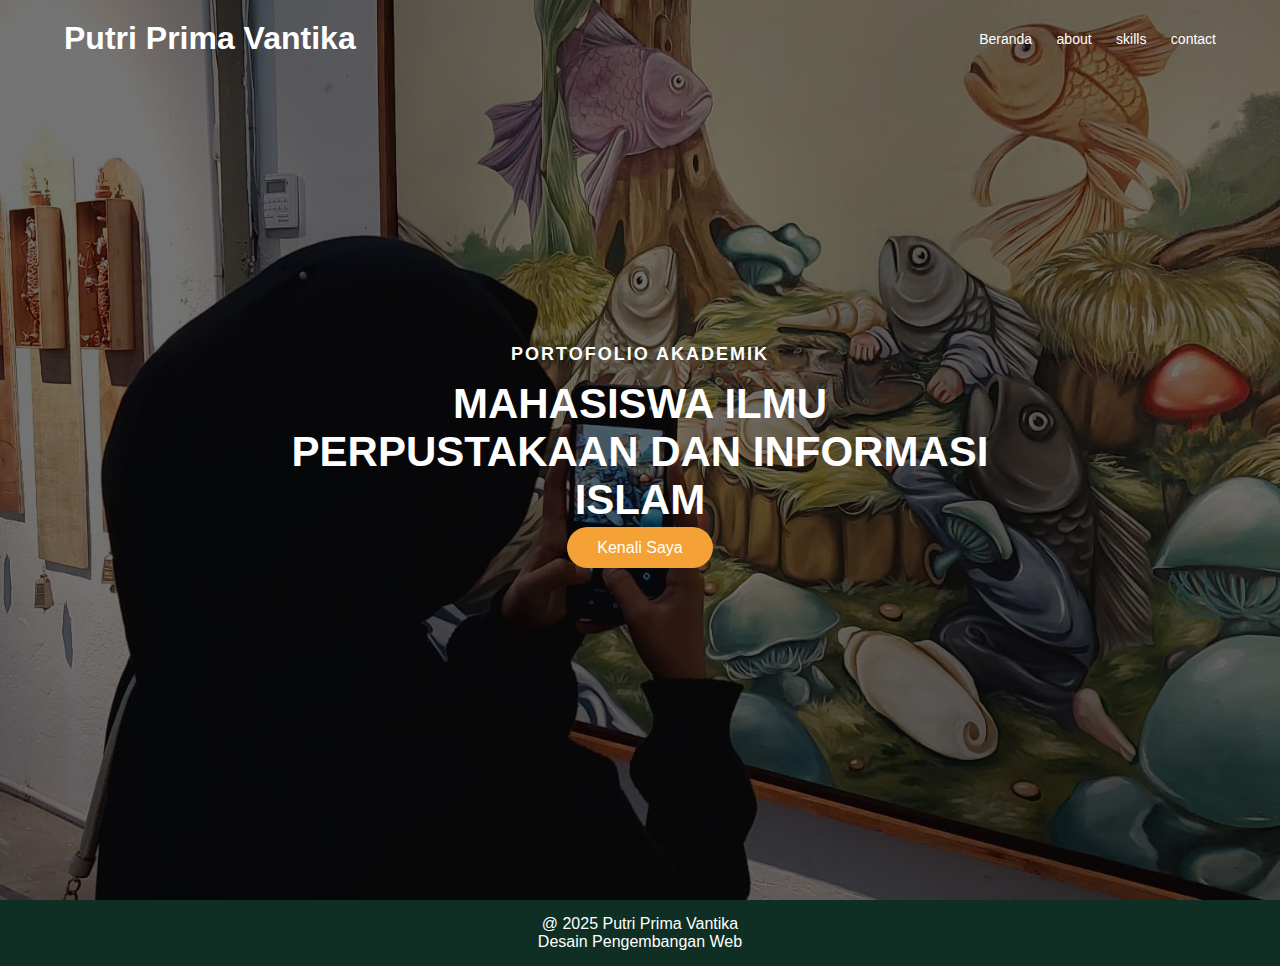
<file: index.html>
<!DOCTYPE html>
<html lang="id">
    <head>
        <meta charset="UTF-8">
        <title>Putri Prima Vantika Portofolio</title>
        <link rel="stylesheet"href="style.css">
    </head>
    <body>
        <header class="header">
            <div class="nav-container">
                <h1 class="brand">Putri Prima Vantika</h1>
                <nav>
                    <a href="index.html">Beranda</a>
                    <a href="about.html">about</a>
                    <a href="skills.html">skills</a>
                    <a href="contact.html">contact</a>
                </nav>

            </div>

        </header>
        <section class="hero">
            <div class="hero-content">
                <h2>PORTOFOLIO AKADEMIK</h2>
                <h1>MAHASISWA ILMU PERPUSTAKAAN DAN INFORMASI ISLAM</h1>
                <a href="about.html" class="btn">Kenali Saya</a>
            </div>
        </section>
        <footer>
            <p>@ 2025 Putri Prima Vantika</p>
            <p>Desain Pengembangan Web</p>
        </footer>

    </body>
</html>
</file>
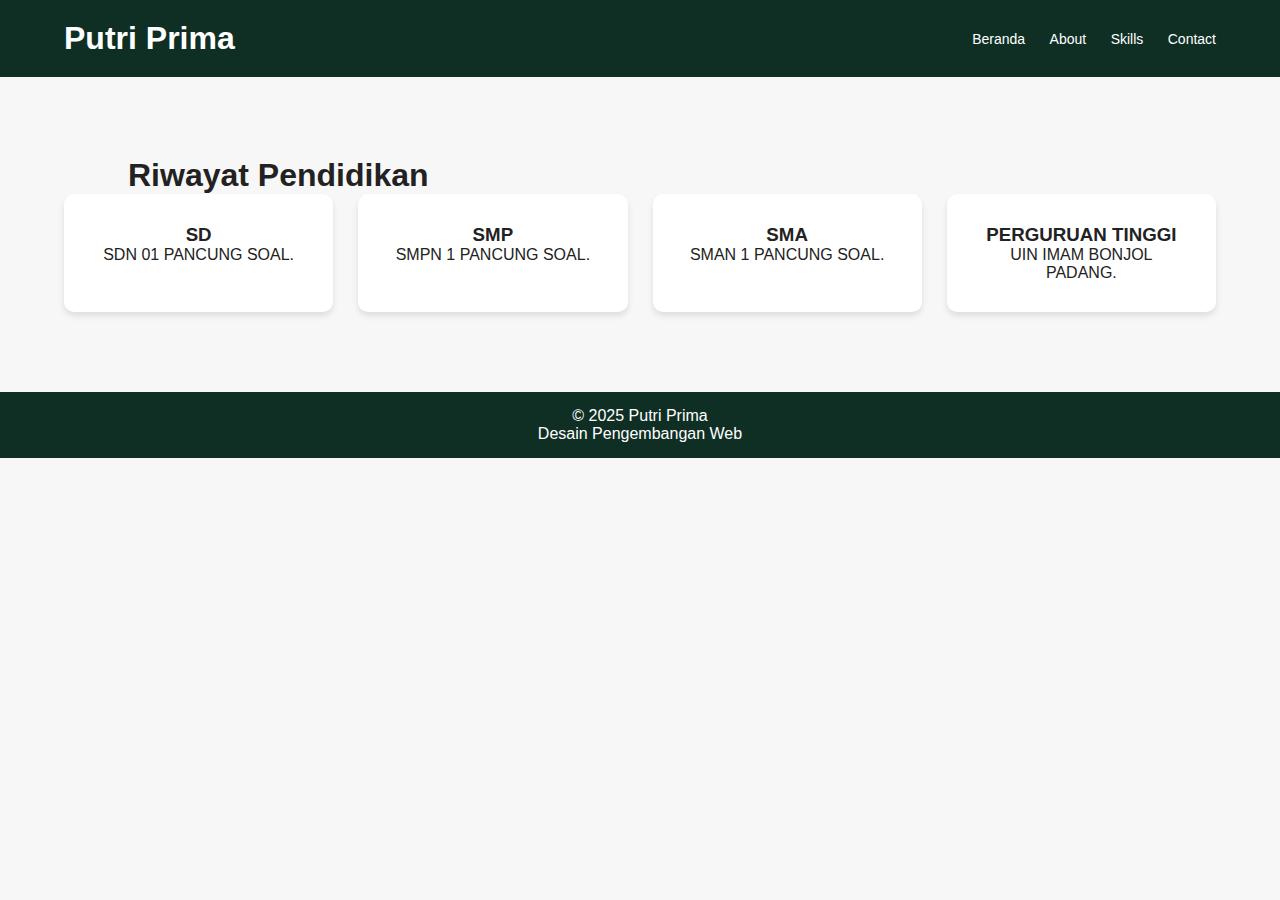
<file: about.html>
<!DOCTYPE html>
<html lang="id">
<head>
  <meta charset="UTF-8">
  <title>About | Putri Prima</title>
  <link rel="stylesheet" href="style.css">
</head>
<body>

<header class="header small">
  <div class="nav-container">
    <h1 class="brand">Putri Prima</h1>
    <nav>
      <a href="index.html">Beranda</a>
      <a href="about.html">About</a>
      <a href="skills.html">Skills</a>
      <a href="contact.html">Contact</a>
    </nav>
  </div>
</header>

<section class="content">
  <h1>Riwayat Pendidikan</h1>
</section>

<section class="features">
  <div class="card">
    <h3>SD</h3>
    <p>SDN 01 PANCUNG SOAL.</p>
  </div>
  <div class="card">
    <h3>SMP</h3>
    <p>SMPN 1 PANCUNG SOAL.</p>
  </div>
  <div class="card">
    <h3>SMA</h3>
    <p>SMAN 1 PANCUNG SOAL.</p>
  </div>
  <div class="card">
    <h3>PERGURUAN TINGGI</h3>
    <p>UIN IMAM BONJOL PADANG.</p>
  </div>
</section>

<footer>
  <p>© 2025 Putri Prima</p>
  <p>Desain Pengembangan Web</p>
</footer>
</body>
</html>
</file>
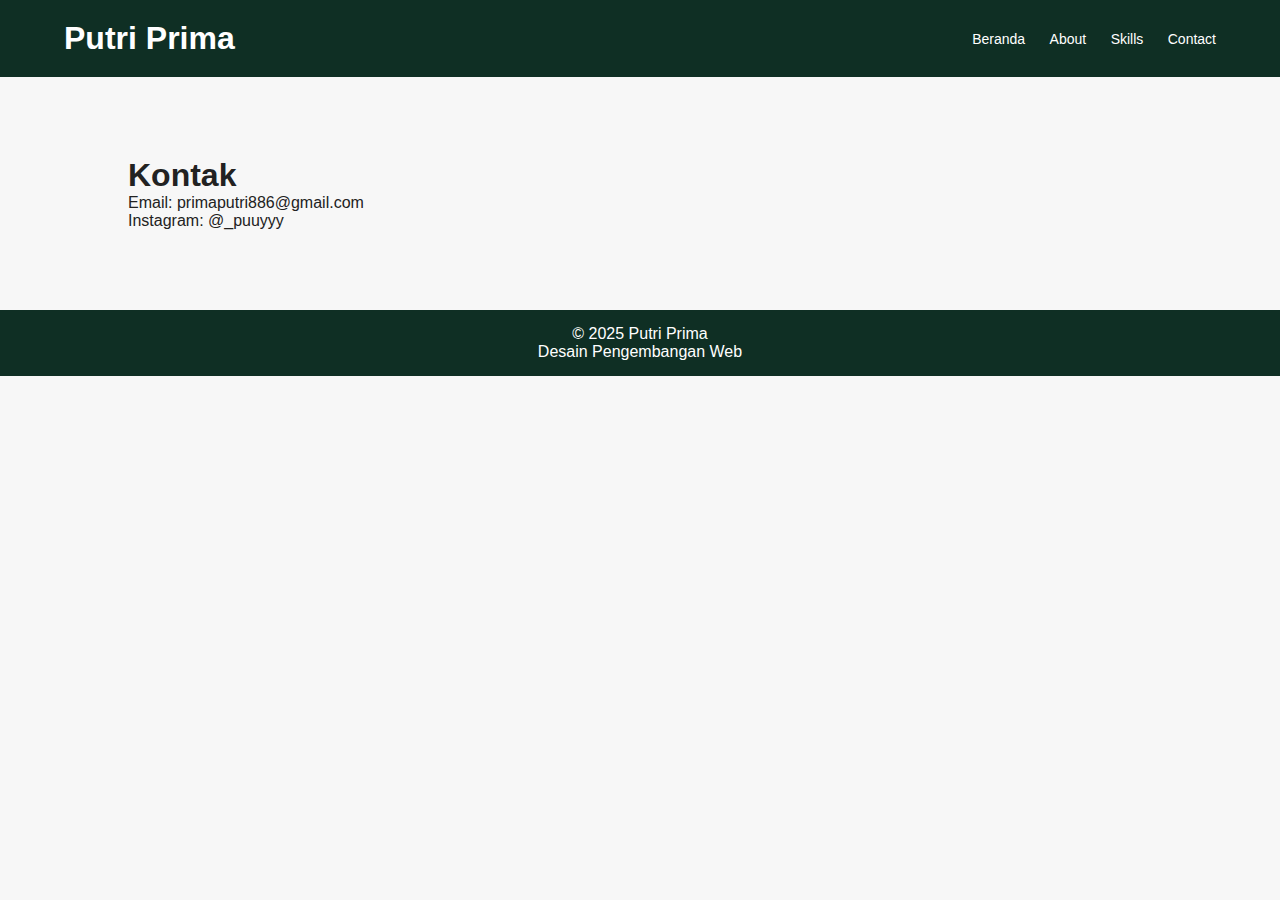
<file: contact.html>
<!DOCTYPE html>
<html lang="id">
<head>
  <meta charset="UTF-8">
  <title>Contact | Putri Prima</title>
  <link rel="stylesheet" href="style.css">
</head>
<body>

<header class="header small">
  <div class="nav-container">
    <h1 class="brand">Putri Prima</h1>
    <nav>
      <a href="index.html">Beranda</a>
      <a href="about.html">About</a>
      <a href="skills.html">Skills</a>
      <a href="contact.html">Contact</a>
    </nav>
  </div>
</header>

<section class="content">
  <h1>Kontak</h1>
  <p>Email: primaputri886@gmail.com</p>
  <p>Instagram: @_puuyyy</p>
</section>

<footer>
  <p>© 2025 Putri Prima</p>
  <p>Desain Pengembangan Web</p>
</footer>

</body>
</html>
</file>
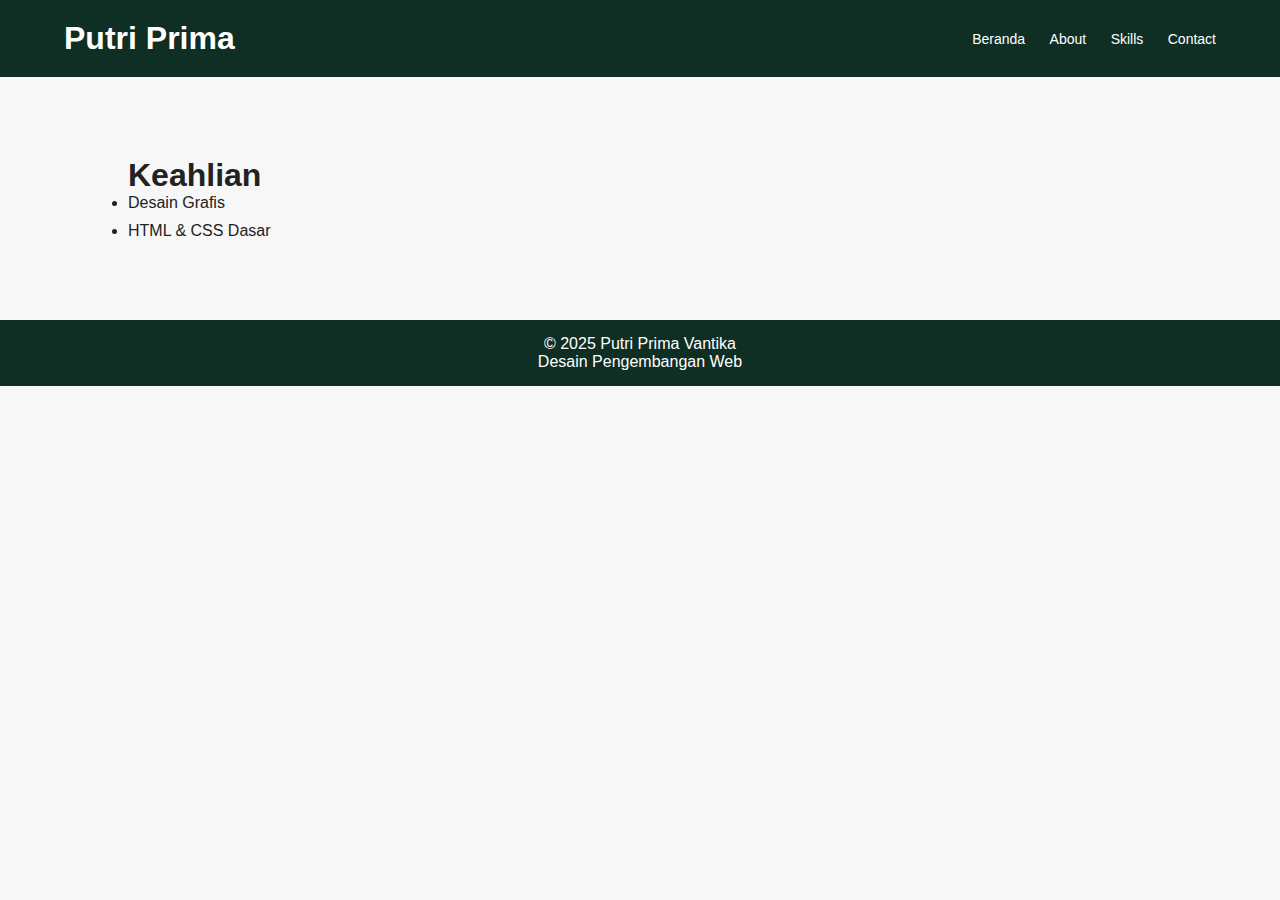
<file: skills.html>
<!DOCTYPE html>
<html lang="id">
<head>
  <meta charset="UTF-8">
  <title>Skills | Putri Prima</title>
  <link rel="stylesheet" href="style.css">
</head>
<body>

<header class="header small">
  <div class="nav-container">
    <h1 class="brand">Putri Prima</h1>
    <nav>
      <a href="index.html">Beranda</a>
      <a href="about.html">About</a>
      <a href="skills.html">Skills</a>
      <a href="contact.html">Contact</a>
    </nav>
  </div>
</header>

<section class="content">
  <h1>Keahlian</h1>
  <ul class="skill-list">
    <li>Desain Grafis</li>
    <li>HTML & CSS Dasar</li>
  </ul>
</section>

<footer>
  <p>© 2025 Putri Prima Vantika</p>
  <p>Desain Pengembangan Web</p>
</footer>

</body>
</html>
</file>
<file: style.css>
* {
  margin: 0;
  padding: 0;
  box-sizing: border-box;
  font-family: "Segoe UI", sans-serif;
}

body {
  background: #f7f7f7;
  color: #222;
}

.header {
  position: absolute;
  width: 100%;
  padding: 20px 0;
  z-index: 10;
}

.header.small {
  position: relative;
  background: #0f2f24;
}

.nav-container {
  width: 90%;
  margin: auto;
  display: flex;
  justify-content: space-between;
  align-items: center;
}

.brand {
  color: white;
}

nav a {
  color: white;
  text-decoration: none;
  margin-left: 20px;
  font-size: 14px;
}

.hero {
  height: 100vh;
  background: linear-gradient(rgba(0,0,0,0.55), rgba(0,0,0,0.55)), url("hero.jpg") center/cover no-repeat;
  display: flex;
  align-items: center;
  justify-content: center;
}

.hero-content {
  text-align: center;
  color: white;
  max-width: 700px;
}

.hero-content h2 {
  font-size: 18px;
  letter-spacing: 2px;
}

.hero-content h1 {
  font-size: 42px;
  margin: 15px 0;
}

.btn {
  background: #f4a236;
  color: white;
  padding: 12px 30px;
  text-decoration: none;
  border-radius: 30px;
}

.features {
  display: grid;
  grid-template-columns: repeat(auto-fit, minmax(220px,1fr));
  gap: 25px;
  width: 90%;
  margin: -80px auto 80px;
}

.card {
  background: white;
  padding: 30px;
  border-radius: 10px;
  text-align: center;
  box-shadow: 0 4px 6px rgba(0,0,0,0.1);
}

.content {
  width: 80%;
  margin: 80px auto;
}

.skill-list li {
  margin-bottom: 10px;
}

footer {
  background: #0f2f24;
  color: white;
  text-align: center;
  padding: 15px;
}
</file>
